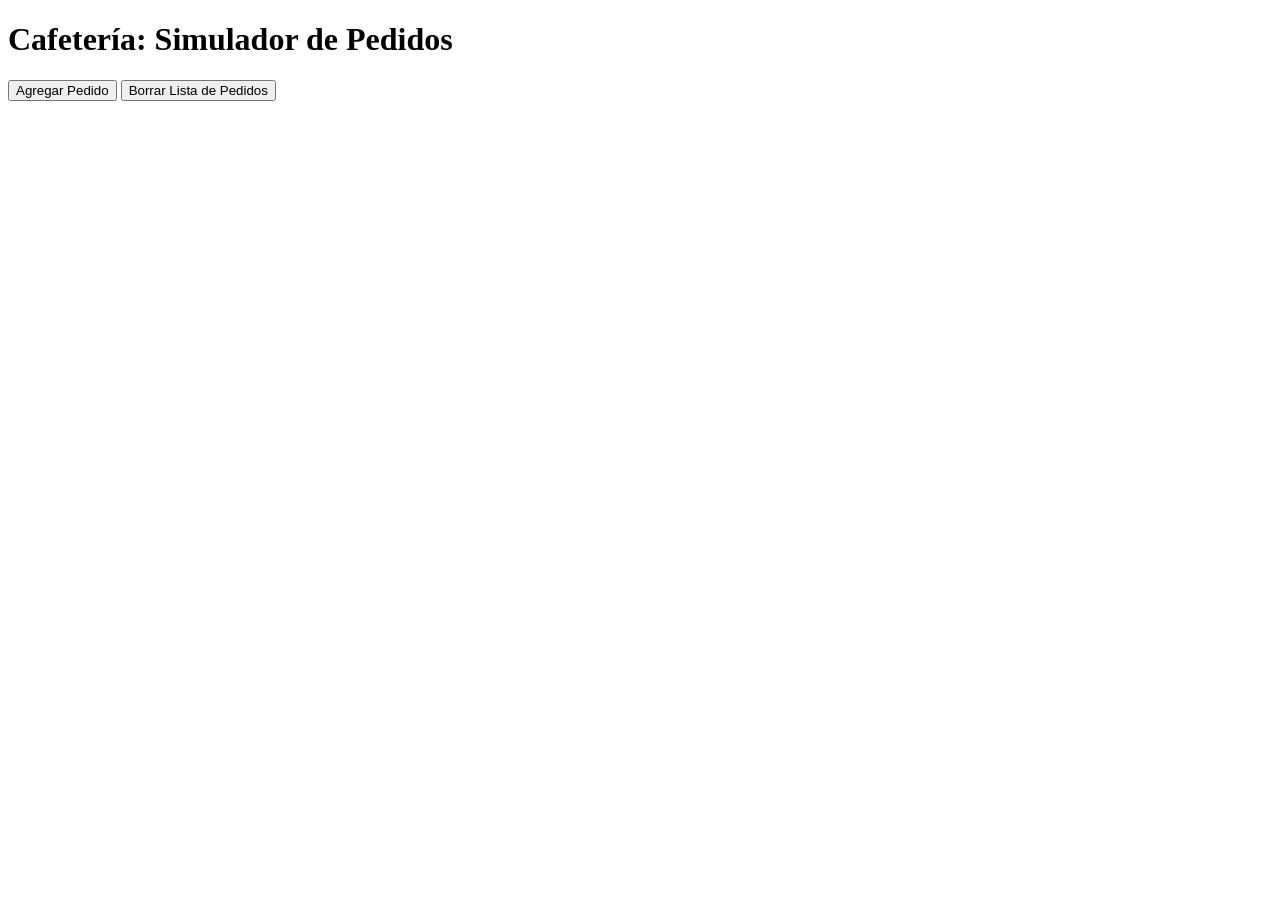
<file: M5-1_EventLooppYAsincronicidad/index.html>
<!DOCTYPE html>
<html lang="en">
<head>
    <meta charset="UTF-8">
    <meta name="viewport" content="width=device-width, initial-scale=1.0">
    <title>Simulador de Pedidos</title>
</head>
<body>
    <h1>Cafetería: Simulador de Pedidos</h1>
    <button id="addOrderBtn">Agregar Pedido</button>
    <button id="btnClearOrders">Borrar Lista de Pedidos</button>
    <ul id="orderList"></ul>
    <script src="app.js"></script>
</body>
</html>
</file>
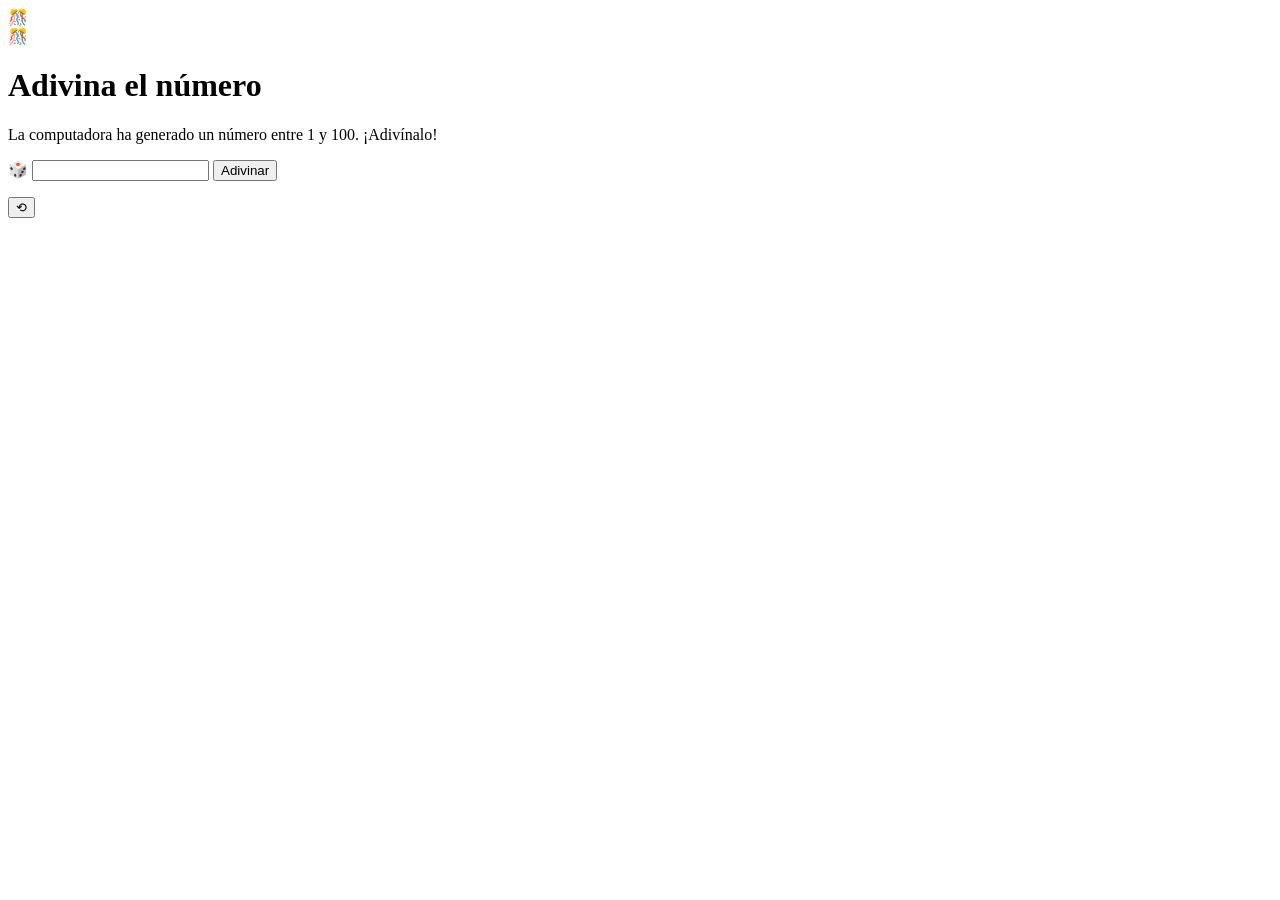
<file: M5-8_IntroAVite/adivina-el-numero/index.html>
<!DOCTYPE html>
<html lang="es">
<head>
    <meta charset="UTF-8">
    <meta name="viewport" content="width=device-width, initial-scale=1.0">
    <title>Adivina el número</title>
</head>
<body>
    <div id="contenedor">
      <div id="numeroAdivinado1">🎊</div>
      <div id="numeroAdivinado2">🎊</div>
      <h1>Adivina el número</h1>
      <p>La computadora ha generado un número entre 1 y 100. ¡Adivínalo!</p>
      <label for="numero" id="dado">🎲</label>
      <input type="number" id="numero">
      <button id="adivinar">Adivinar</button>
      <p id="mensaje"></p>
      <button id="botonReiniciar">⟲</button>
    </div>

    <script type="module" src="src/main.js"></script>
</body>
</html>
</file>
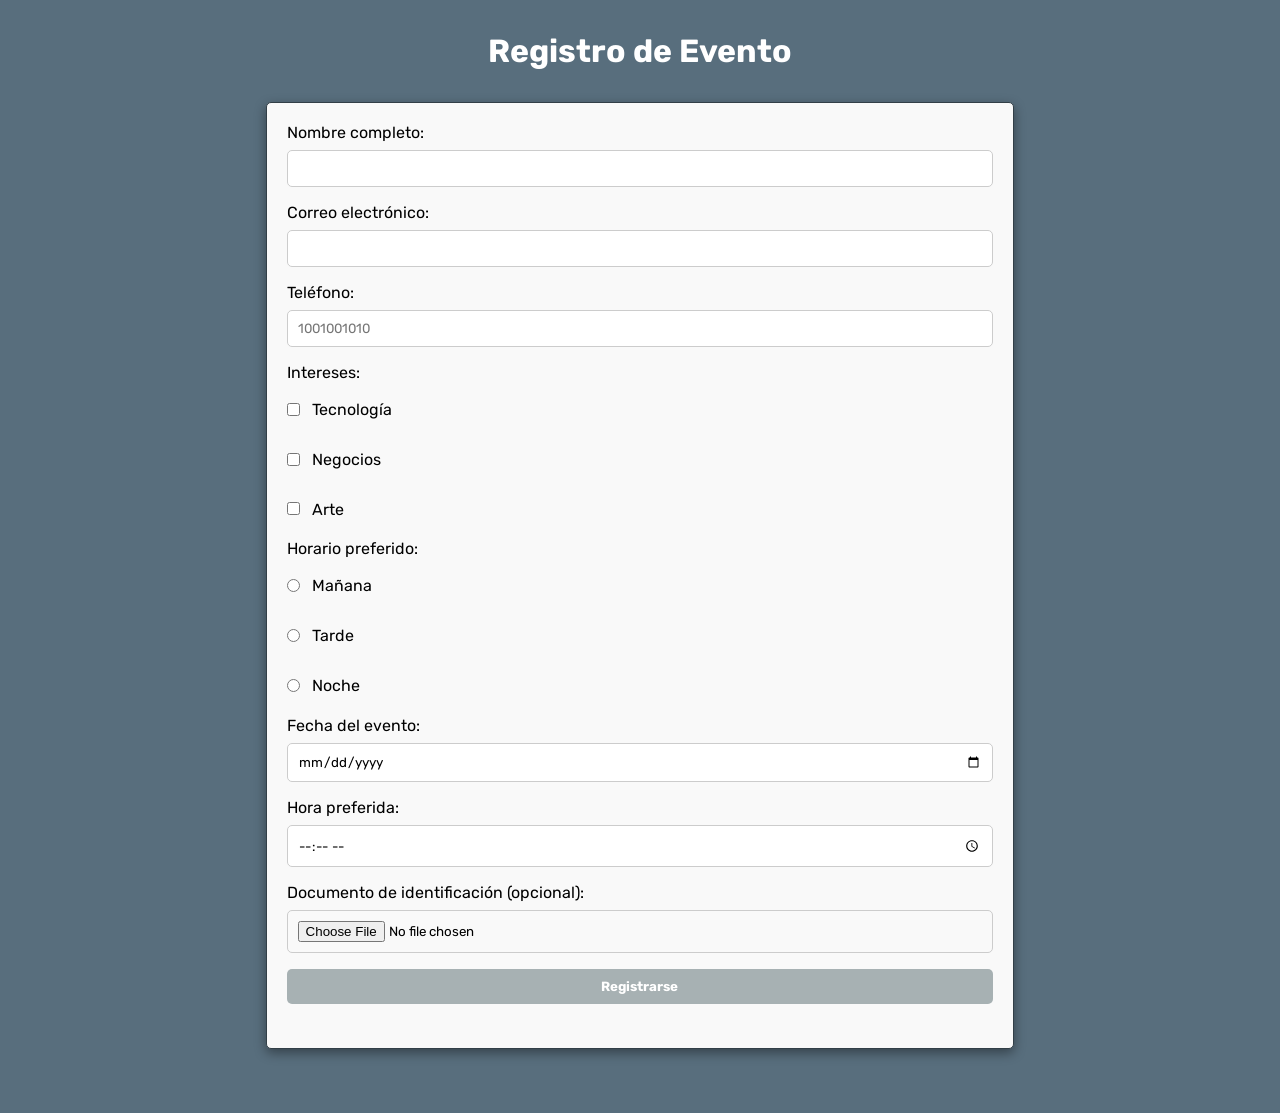
<file: M5-5_ManejoDeFormularios/forms.html>
<!DOCTYPE html>
<html lang="en">
<head>
  <meta charset="UTF-8">
  <meta name="viewport" content="width=device-width, initial-scale=1.0">
  <title>Registro de Eventos</title>
  <link rel="stylesheet" href="styles.css">
</head>
<body>
  <h1>Registro de Evento</h1>
  <form id="registroEvento">
    <label for="nombre">Nombre completo:</label>
    <input type="text" id="nombre" name="nombre" required>

    <label for="correo">Correo electrónico:</label>
    <input type="email" id="correo" name="correo" required>

    <label for="telefono">Teléfono:</label>
    <input type="tel" id="telefono" name="telefono" placeholder="1001001010" required>

    <label>Intereses:</label>
    <label><input type="checkbox" name="intereses" value="tecnología"> Tecnología</label>
    <label><input type="checkbox" name="intereses" value="negocios"> Negocios</label>
    <label><input type="checkbox" name="intereses" value="arte"> Arte</label>

    <label>Horario preferido:</label>
    <label><input type="radio" name="horario" value="mañana" required> Mañana</label>
    <label><input type="radio" name="horario" value="tarde"> Tarde</label>
    <label><input type="radio" name="horario" value="noche"> Noche</label>

    <label for="fecha">Fecha del evento:</label>
    <input type="date" id="fecha" name="fecha" required>

    <label for="hora">Hora preferida:</label>
    <input type="time" id="hora" name="hora" required>

    <label for="archivo">Documento de identificación (opcional):</label>
    <input type="file" id="archivo" name="archivo">

    <button type="submit">Registrarse</button> <br>
    <p id="errores"></p>
  </form>

  <script src="script.js"></script>
</body>
</html>
</file>
<file: M5-5_ManejoDeFormularios/styles.css>
/* Estilos para el formulario */

/* Importar fuente Rubik desde Google Fonts */
@import url('https://fonts.googleapis.com/css2?family=Rubik&display=swap');

* {
    box-sizing: border-box;
    margin: 0;
    padding: 0;
    font-family: 'Rubik', sans-serif;
}

body {
    font-family: 'Rubik', sans-serif;
    background-color: #586e7d;
    color: white;
    margin: 0;
    padding: 2rem 1rem;
    display: flex;
    justify-content: center;
    align-items: center;
    flex-direction: column;
}

form {
    width: 60%;
    margin: 2rem auto;
    padding: 20px;
    border: 1px solid #323f47;
    background-color: #F9F9F9;
    color: black;
    border-radius: 5px;
    box-shadow: 0 4px 12px rgba(0,0,0,0.4);
    box-sizing: border-box;
}

label {
    display: block;
    margin-bottom: 0.5rem;
}

input, select, button {
    width: 100%;
    margin-bottom: 1rem;
    padding: 10px;
    border: 1px solid #ccc;
    border-radius: 5px;
}

input[type="checkbox"],
input[type="radio"] {
    width: auto;
    margin-right: 8px;
    margin-top: 0.8rem;
    vertical-align: middle;
}


input:not([type="checkbox"]):not([type="radio"]):focus,
select:focus {
    border-color: transparent;
    background-color: #FFFFFF;
    outline: none;
    box-shadow: 0 0 10px #E7D6D3; 
}

/* Botón: estilo distinto para destacar */
button {
    background-color: #A7B1B3;
    border: none;
    cursor: pointer;
    font-weight: 700;
    color: white;
    transition: background-color 0.3s ease;
}

button:hover {
    background-color:#E7D6D3;
    color: black;
}

#errores {
    color: orange;
    font-style: italic;
    margin-top: 0.5rem;
    font-size: 0.8rem;
    text-align: center;
}
</file>
